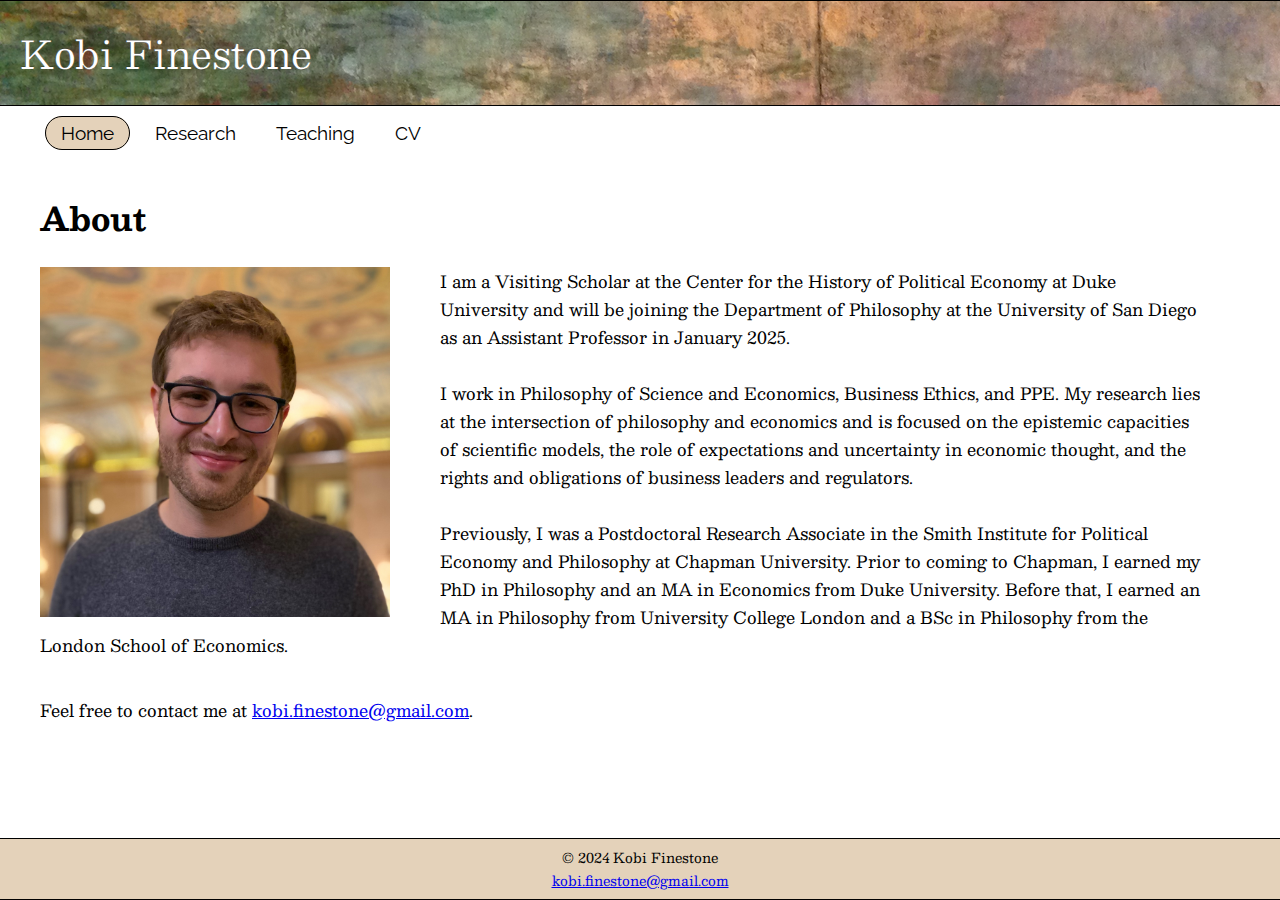
<file: index.html>
<!DOCTYPE html>
<html lang="en">

<head>
	<title>Kobi Finestone Philosophy</title>
	<meta charset="utf-8"/>
	<meta name="author" content="Kobi Finestone"/>
	<meta name="description" content="Kobi Finestone philosophy graduate student at Duke University"/>
	<meta name="keywords" content="Kobi, Finestone, philosophy, economics, Duke"/>
	<meta name="viewport" content="width=device-width, initial-scale=1.0"/>
	<link rel="preconnect" href="https://fonts.googleapis.com">
	<link rel="preconnect" href="https://fonts.gstatic.com" crossorigin>
	<link href="https://fonts.googleapis.com/css2?family=Besley&family=Raleway:wght@600&display=swap" rel="stylesheet">
	<link rel="stylesheet" href="/css/styles.css">
	<link rel="stylesheet" href="/css/responsive.css">
</head>

<body>

<header>
	<div class="nameTop">
		Kobi Finestone
	</div>

	<nav>
		<ul>
			<li><a href="/index.html" class="selectedNav">Home</a></li>
			<li><a href="/research.html">Research</a></li>
			<li><a href="/teaching.html">Teaching</a></li>
			<li><a href="/cv.html">CV</a></li>
		</ul>
	</nav>
</header>

<main>
	<h1>About</h1>

	<img id="headShot" src="/img/headShot.jpg" alt="Kobi Finestone"/>

	<div id="blurbContainer">
		<p id="blurb">
			I am a Visiting Scholar at the Center for the History of Political Economy at Duke University and will be joining 
			the Department of Philosophy at the University of San Diego as an Assistant Professor in January 2025.

			<br><br>I work in Philosophy of Science and Economics, Business Ethics, and PPE. My research lies at the intersection 
			of philosophy and economics and is focused on the epistemic capacities of scientific models, the role of expectations 
			and uncertainty in economic thought, and the rights and obligations of business leaders and regulators.

			<br><br>Previously, I was a Postdoctoral Research Associate in the Smith Institute for Political Economy and 
			Philosophy at Chapman University. Prior to coming to Chapman, I earned my PhD in Philosophy and an MA in Economics 
			from Duke University. Before that, I earned an MA in Philosophy from University College London and a BSc in Philosophy 
			from the London School of Economics.
		</p>
		<p>
			Feel free to contact me at <a href="mailto:kobi.finestone@gmail.com">kobi.finestone@gmail.com</a>.
		</p>
	</div>

</main>

<footer>
	<div class="copyright">&copy; 2024 Kobi Finestone</div>
	<div class="email"><a href="mailto:kobi.finestone@gmail.com">kobi.finestone@gmail.com</a></div>
</footer>

</body>
</html>
</file>
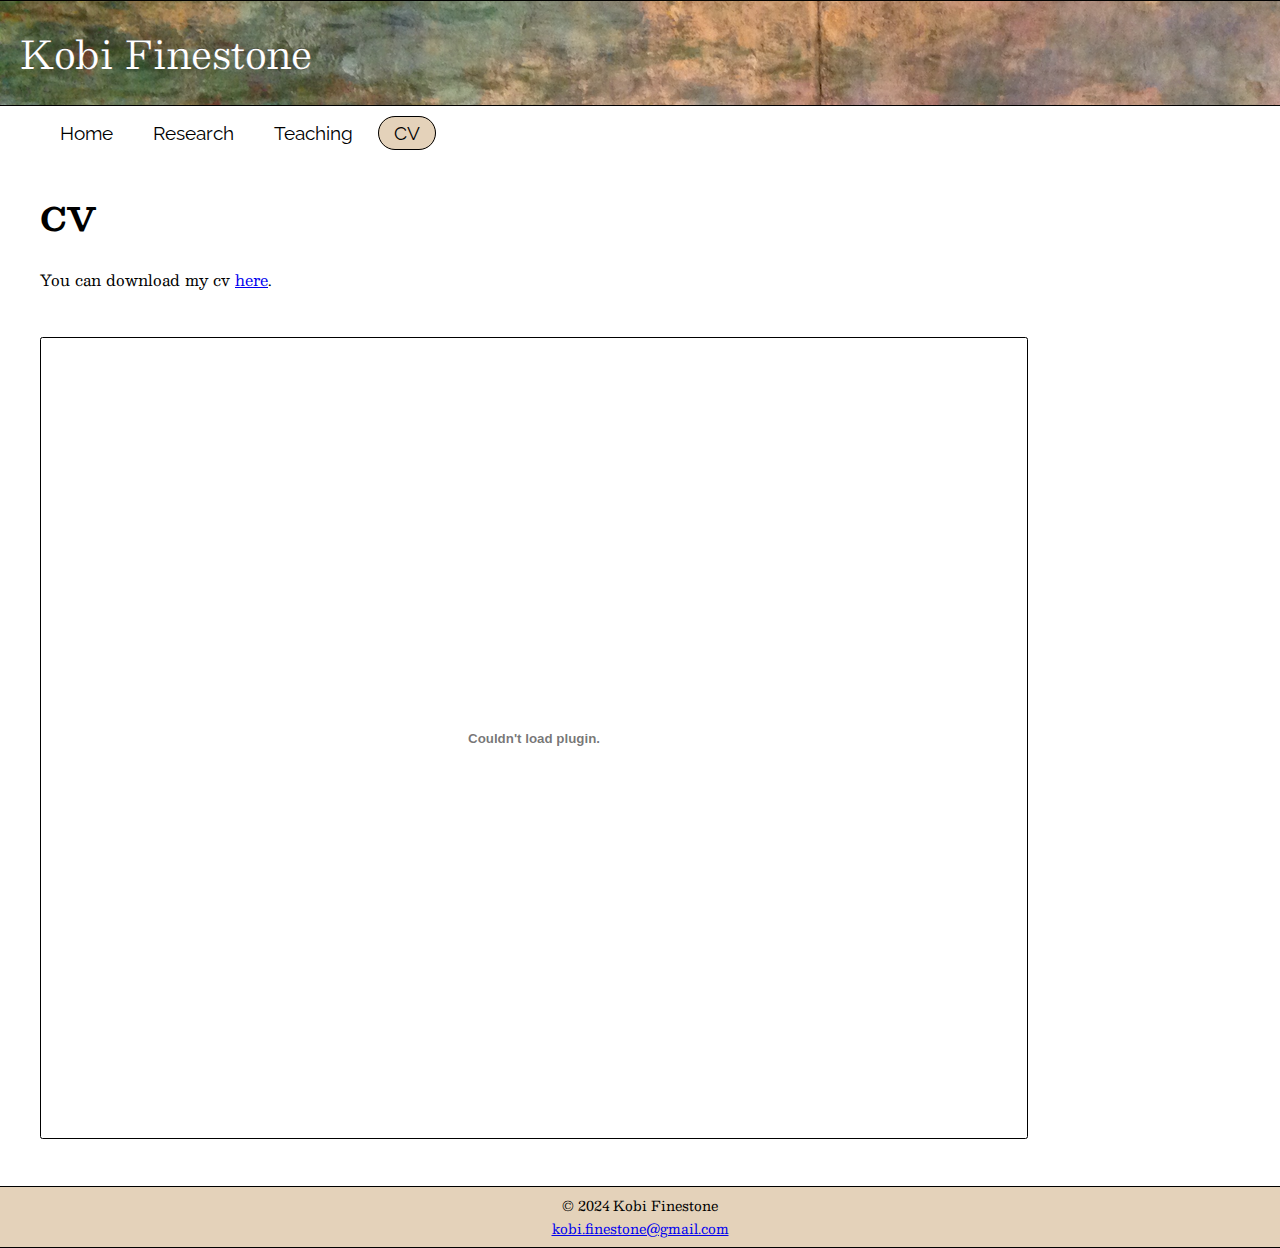
<file: cv.html>
<!DOCTYPE html>
<html lang="en">

<head>
	<title>Kobi Finestone CV</title>
	<meta charset="utf-8"/>
	<meta name="author" content="Kobi Finestone"/>
	<meta name="description" content="Kobi Finestone Curriculum Vitae"/>
	<meta name="keywords" content="Kobi, Finestone, philosophy, economics, Duke"/>
	<meta name="viewport" content="width=device-width, initial-scale=1.0"/>
	<link rel="preconnect" href="https://fonts.googleapis.com">
	<link rel="preconnect" href="https://fonts.gstatic.com" crossorigin>
	<link href="https://fonts.googleapis.com/css2?family=Besley&family=Raleway:wght@600&display=swap" rel="stylesheet">
	<link rel="stylesheet" href="/css/styles.css">
	<link rel="stylesheet" href="/css/responsive.css">
</head>

<body>
<header>
	<div class="nameTop">
		Kobi Finestone
	</div>

	<nav>
  	<ul>
  		<li><a href="/index.html">Home</a></li>
  		<li><a href="/research.html">Research</a></li>
      <li><a href="/teaching.html">Teaching</a></li>
      <li><a href="/cv.html" class="selectedNav">CV</a></li>
  	</ul>
  </nav>
</header>

<main>
	<h1>CV</h1>
		<p>You can download my cv <a href="/pdfs/CV_Website.pdf" target="blank">here</a>.</p>

		<object id="CV" data="/pdfs/CV_Website.pdf" type="application/pdf"></object>
</main>

<footer>
	<div class="copyright">&copy; 2024 Kobi Finestone</div>
	<div class="email"><a href="mailto:kobi.finestone@gmail.com">kobi.finestone@gmail.com</a></div>
</footer>

</body>
</html>
</file>
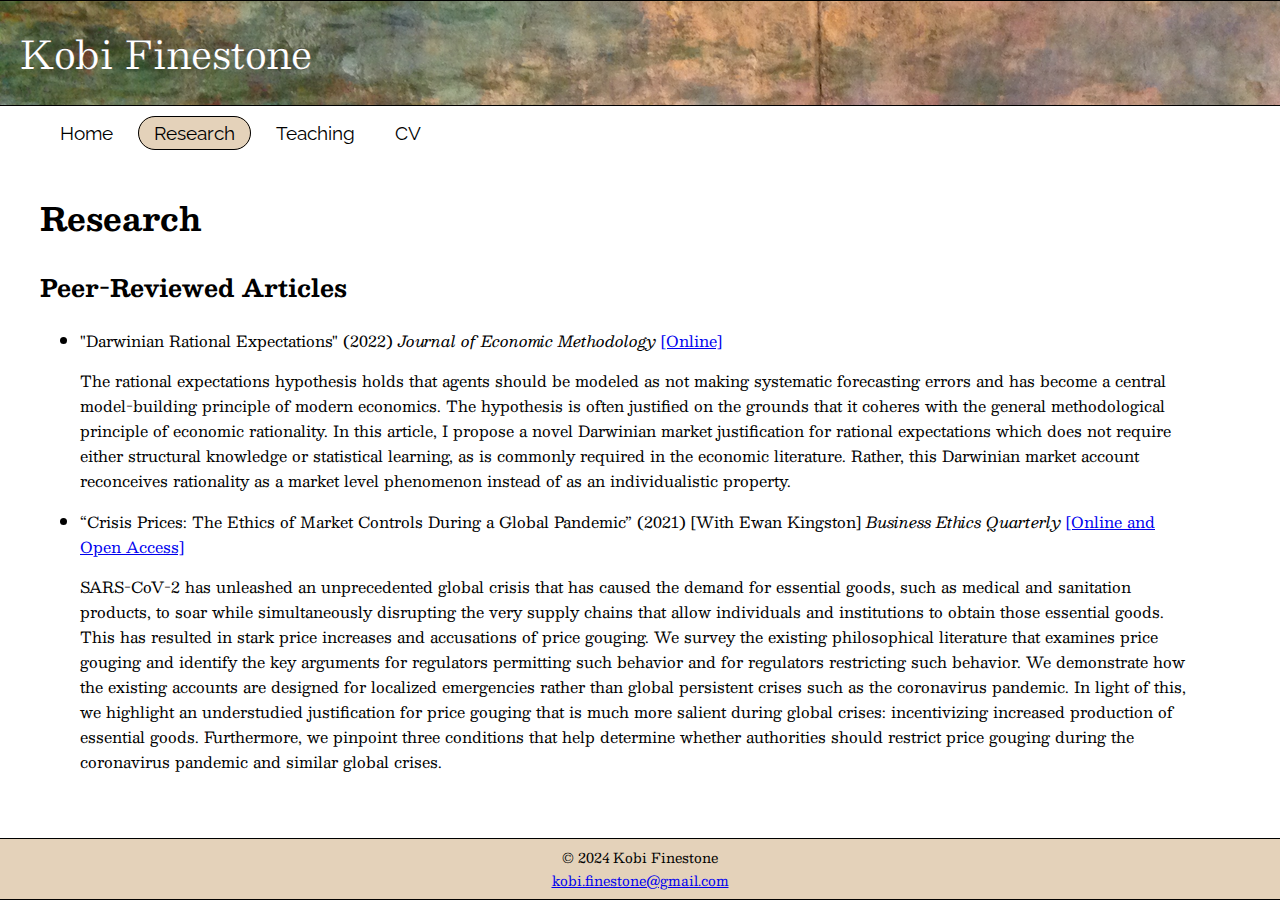
<file: research.html>
<!DOCTYPE html>
<html lang="en">

<head>
	<title>Kobi Finestone Research</title>
	<meta charset="utf-8"/>
	<meta name="author" content="Kobi Finestone"/>
	<meta name="description" content="Kobi Finestone published articles"/>
	<meta name="keywords" content="Kobi, Finestone, philosophy, economics, Duke"/>
	<meta name="viewport" content="width=device-width, initial-scale=1.0"/>
	<link rel="preconnect" href="https://fonts.googleapis.com">
	<link rel="preconnect" href="https://fonts.gstatic.com" crossorigin>
	<link href="https://fonts.googleapis.com/css2?family=Besley&family=Raleway:wght@600&display=swap" rel="stylesheet">
	<link rel="stylesheet" href="/css/styles.css">
	<link rel="stylesheet" href="/css/responsive.css">
</head>

<body>

<header>
	<div class="nameTop">
		Kobi Finestone
	</div>

	<nav>
		<ul>
			<li><a href="/index.html">Home</a></li>
			<li><a href="/research.html" class="selectedNav">Research</a></li>
			<li><a href="/teaching.html">Teaching</a></li>
			<li><a href="/cv.html">CV</a></li>
		</ul>
	</nav>
</header>

<main>
	<h1>Research</h1>

		<h2>Peer-Reviewed Articles</h2>
		<ul>
			<li>
				<p class="title">
					"Darwinian Rational Expectations" (2022) <i>Journal of Economic Methodology</i> 
					<a href="https://www.tandfonline.com/doi/full/10.1080/1350178X.2022.2035796" target="_blank">
					[Online]</a>
				<p>

				<p class="abstract">
					The rational expectations hypothesis holds that agents should be modeled as not making
					systematic forecasting errors and has become a central model-building principle of modern
					economics. The hypothesis is often justified on the grounds that it coheres with the
					general methodological principle of economic rationality. In this article, I propose a
					novel Darwinian market justification for rational expectations which does not require
					either structural knowledge or statistical learning, as is commonly required in the
					economic literature. Rather, this Darwinian market account reconceives rationality as a
					market level phenomenon instead of as an individualistic property.
				</p>
			</li>
			<li>
				<p class="title">
					“Crisis Prices: The Ethics of Market Controls During a Global Pandemic”
					(2021) [With Ewan Kingston] <i>Business Ethics Quarterly</i>
					<a href="https://www.cambridge.org/core/journals/business-ethics-quarterly/article/crisis-prices-the-ethics-of-market-controls-during-a-global-pandemic/40F0723E845CAAE00843818369E7D967" target="_blank">
					[Online and Open Access]</a>
				<p>

				<p class="abstract">
					SARS-CoV-2 has unleashed an unprecedented global crisis that has caused the
					demand for essential goods, such as medical and sanitation products, to soar
					while simultaneously disrupting the very supply chains that allow individuals
					and institutions to obtain those essential goods. This has resulted in stark
					price increases and accusations of price gouging. We survey the existing
					philosophical literature that examines price gouging and identify the key
					arguments for regulators permitting such behavior and for regulators restricting
					such behavior. We demonstrate how the existing accounts are designed for localized
					emergencies rather than global persistent crises such as the coronavirus pandemic.
					In light of this, we highlight an understudied justification for price gouging that
					is much more salient during global crises: incentivizing increased production of
					essential goods. Furthermore, we pinpoint three conditions that help determine
					whether authorities should restrict price gouging during the coronavirus pandemic
					and similar global crises.
				</p>
			</li>
		</ul>
</main>

<footer>
	<div class="copyright">&copy; 2024 Kobi Finestone</div>
	<div class="email"><a href="mailto:kobi.finestone@gmail.com">kobi.finestone@gmail.com</a></div>
</footer>

</body>

</html>
</file>
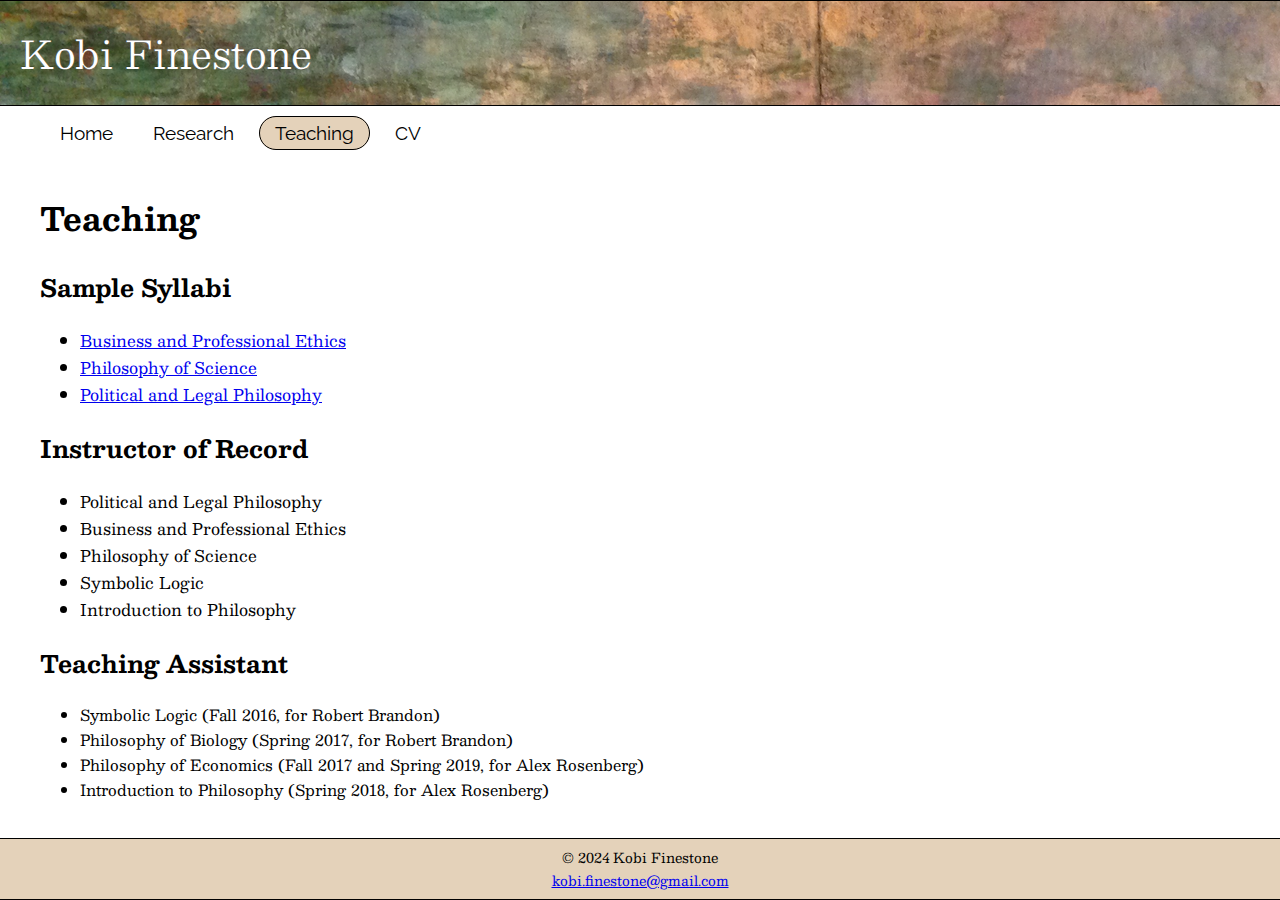
<file: teaching.html>
<!DOCTYPE html>
<html lang="en">

<head>
	<title>Kobi Finestone Teaching</title>
	<meta charset="utf-8"/>
	<meta name="author" content="Kobi Finestone"/>
	<meta name="description" content="Kobi Finestone: courses taught and TAed"/>
	<meta name="keywords" content="Kobi, Finestone, philosophy, economics, Duke"/>
	<meta name="viewport" content="width=device-width, initial-scale=1.0"/>
	<link rel="preconnect" href="https://fonts.googleapis.com">
	<link rel="preconnect" href="https://fonts.gstatic.com" crossorigin>
	<link href="https://fonts.googleapis.com/css2?family=Besley&family=Raleway:wght@600&display=swap" rel="stylesheet">
	<link rel="stylesheet" href="/css/styles.css">
	<link rel="stylesheet" href="/css/responsive.css">
</head>

<body>
<header>
	<div class="nameTop">
		Kobi Finestone
	</div>

	<nav>
		<ul>
			<li><a href="/index.html">Home</a></li>
			<li><a href="/research.html">Research</a></li>
			<li><a href="/teaching.html" class="selectedNav">Teaching</a></li>
			<li><a href="/cv.html">CV</a></li>
		</ul>
	</nav>
</header>

<main>
	<h1>Teaching</h1>

	<h2>Sample Syllabi</h2>
	<ul id="sampleSyllabi">
		<li>
			<a href="/pdfs/Business and Professional Ethics.pdf" target="_blank">
				Business and Professional Ethics
			</a>
		</li>
		<li>
			<a href="/pdfs/Philosophy of Science.pdf" target="_blank">
				Philosophy of Science
			</a>
		</li>
		<li>
			<a href="/pdfs/Political and Legal Philosophy.pdf" target="_blank">
				Political and Legal Philosophy
			</a>
		</li>
    </ul>

	<h2>Instructor of Record</h2>
    <ul id="classesTaught">
		<li>Political and Legal Philosophy</li>
		<li>Business and Professional Ethics</li>
		<li>Philosophy of Science</li>
		<li>Symbolic Logic</li>
		<li>Introduction to Philosophy</li>
    </ul>

   <h2>Teaching Assistant</h2>
   <ul id="classesTAed">
	   <li>Symbolic Logic (Fall 2016, for Robert Brandon)</li>
	   <li>Philosophy of Biology (Spring 2017, for Robert Brandon)</li>
	   <li>Philosophy of Economics (Fall 2017 and Spring 2019, for Alex Rosenberg)</li>
	   <li>Introduction to Philosophy (Spring 2018, for Alex Rosenberg)</li>
   </ul>
</main>

<footer>
	<div class="copyright">&copy; 2024 Kobi Finestone</div>
	<div class="email"><a href="mailto:kobi.finestone@gmail.com">kobi.finestone@gmail.com</a></div>
</footer>

</body>
</html>
</file>
<file: css/styles.css>
/************************ BODY STYLING ************************/
body {
  margin: 0 0 0 0;
  font-family: 'Besley', serif;
  min-height: 100vh;
  display: flex;
  flex-direction: column;
}

main {
  padding: 10px 80px 10px 40px;
}

p {
  font-size: 0.95rem;
}

/************************ HEADER STYLING ************************/
.nameTop {
  padding: 20px 0 20px 20px;
  font-size: 2.4rem;
  -webkit-text-stroke: 0.2px black;
  color: white;
  background-image: url("/img/kobiBanner.jpg");
  border-bottom: 1px solid black;
  border-top: 1px solid black;

}

nav {
  font-family: 'Raleway', sans-serif;
  max-width: 30%;
}

nav ul {
  list-style-type: none;
  display: flex;
  justify-content: space-between;
}

nav ul li {
  flex: 2 1 auto;
}

nav li a {
  font-size: 1.2rem;
  color: black;
  text-decoration: none;
  padding: 5px 15px 5px 15px;
  margin: 0px 5px 0px 5px;
  transition: 1s;
}

nav li a:hover {
  text-decoration: underline;
}

.selectedNav {
   border: 1px solid black;
   background-color: rgb(210,180,140, 0.6);
   border-radius: 20px;
   text-decoration: none;
}

.selectedNav:hover {
  text-decoration: none;
}

/************************ COURSELIST STYLING ************************/
#classesTAed {
  font-size: 0.95rem;
}

#classesTaught a {
  font-size: 0.95rem;
}

/************************ CV STYLING ************************/
#CV {
  margin: 30px 0 30px 0;
  border: 1px solid black;
  border-radius: 2.5px;
  width: 85%;
  height: 800px;
}

/************************ INDEX.HTML STYLING ************************/
#headShot {
  float: left;
  height: 350px;
  padding:0 50px 5px 0;
}

#blurbContainer {
  min-height: 408px;
}

#blurbContainer p {
  font-size: 1.05rem;
}

#blurb {
  padding-bottom: 20px;
}

/************************ FOOTER STYLING ************************/
footer {
  text-align: center;
  padding: 7px 0 7px 0;
  font-size: 0.85rem;
  background-color: rgb(210,180,140, 0.6);
  border-top: 1px solid black;
  border-bottom: 1px solid black;
  margin-top: auto; /*20px;
}
</file>
<file: css/responsive.css>
/*****************************************************************************/
/* Responsive Design for Phone Screens (576px and smaller) */
/*****************************************************************************/
@media only screen and (max-width: 576px) {

  main {
    padding: 10px 15px 10px 10px;
  }

  nav ul {
    margin-left: 2px;
    padding-left: 0;
  }

  nav li a {
    font-size: 1rem;
    margin: 0 0 0 2px;
  }

  #headShot {
    float: none;
    width: 100%;
    height: auto;
    padding:0 0 5px 0;
  }

  h1 {
    margin-top: 0;
    margin-bottom: 5px;
    font-size: 2rem;
  }
  
  #CV {
    visibility: hidden;
    height: 300px;
  }
}
</file>
